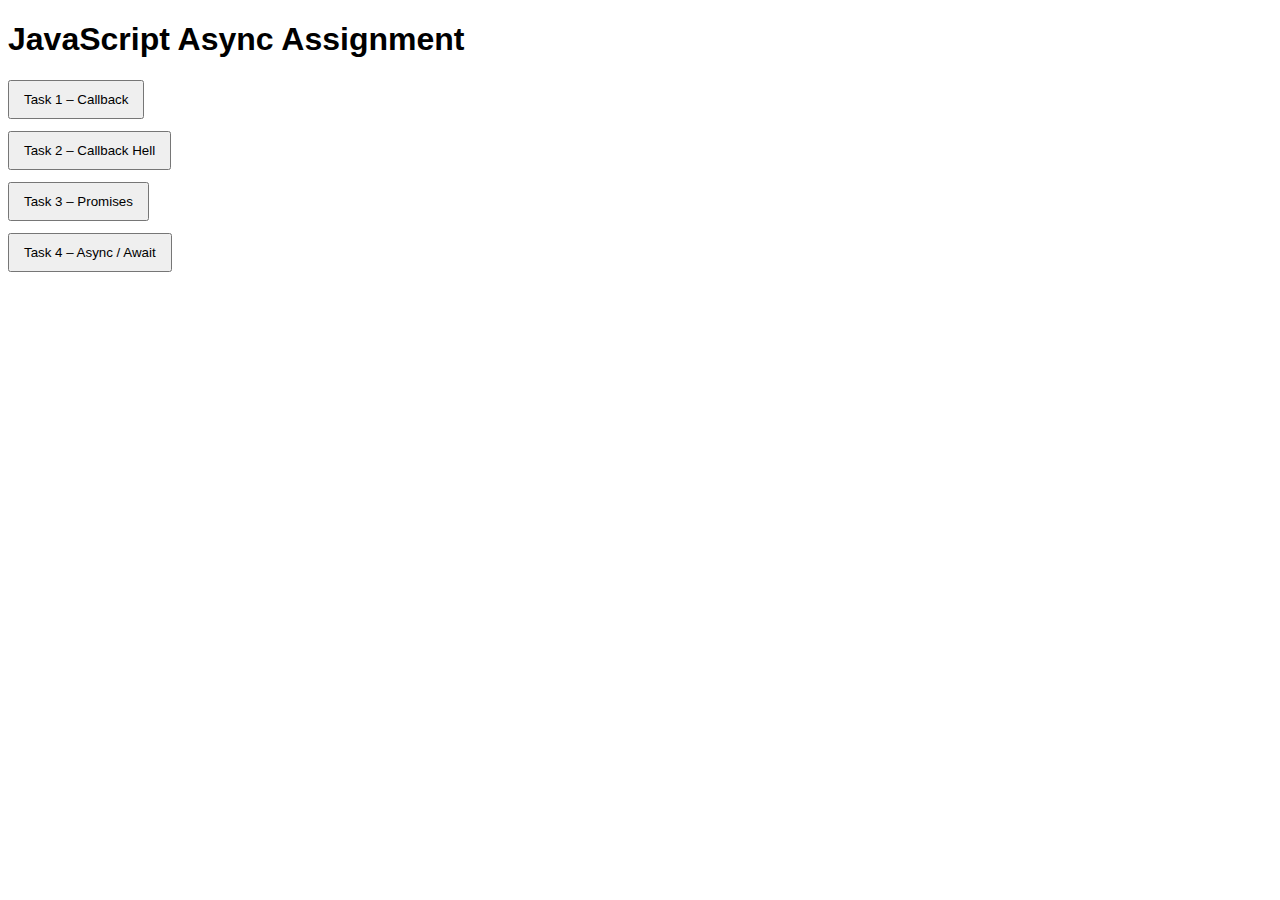
<file: Assignment-5/index.html>
<!DOCTYPE html>
<html lang="en">
<head>
    <meta charset="UTF-8">
    <meta name="viewport" content="width=device-width, initial-scale=1.0">
    <title>JavaScript Async Assignment</title>

    <!-- CSS file-->
    <link rel="stylesheet" href="style.css">

    <!-- JS files -->
    <script src="callback.js"></script>
    <script src="callback_hell.js"></script>
    <script src="promises.js"></script>
    <script src="async_await.js"></script>
</head>
<body>
    <h1>JavaScript Async Assignment</h1>

    <div class="btn-container">
        <button onclick="runTask1()">Task 1 – Callback</button>
        <button onclick="runTask2()">Task 2 – Callback Hell</button>
        <button onclick="runTask3()">Task 3 – Promises</button>
        <button onclick="runTask4()">Task 4 – Async / Await</button>
    </div>
</body>
</html>
</file>
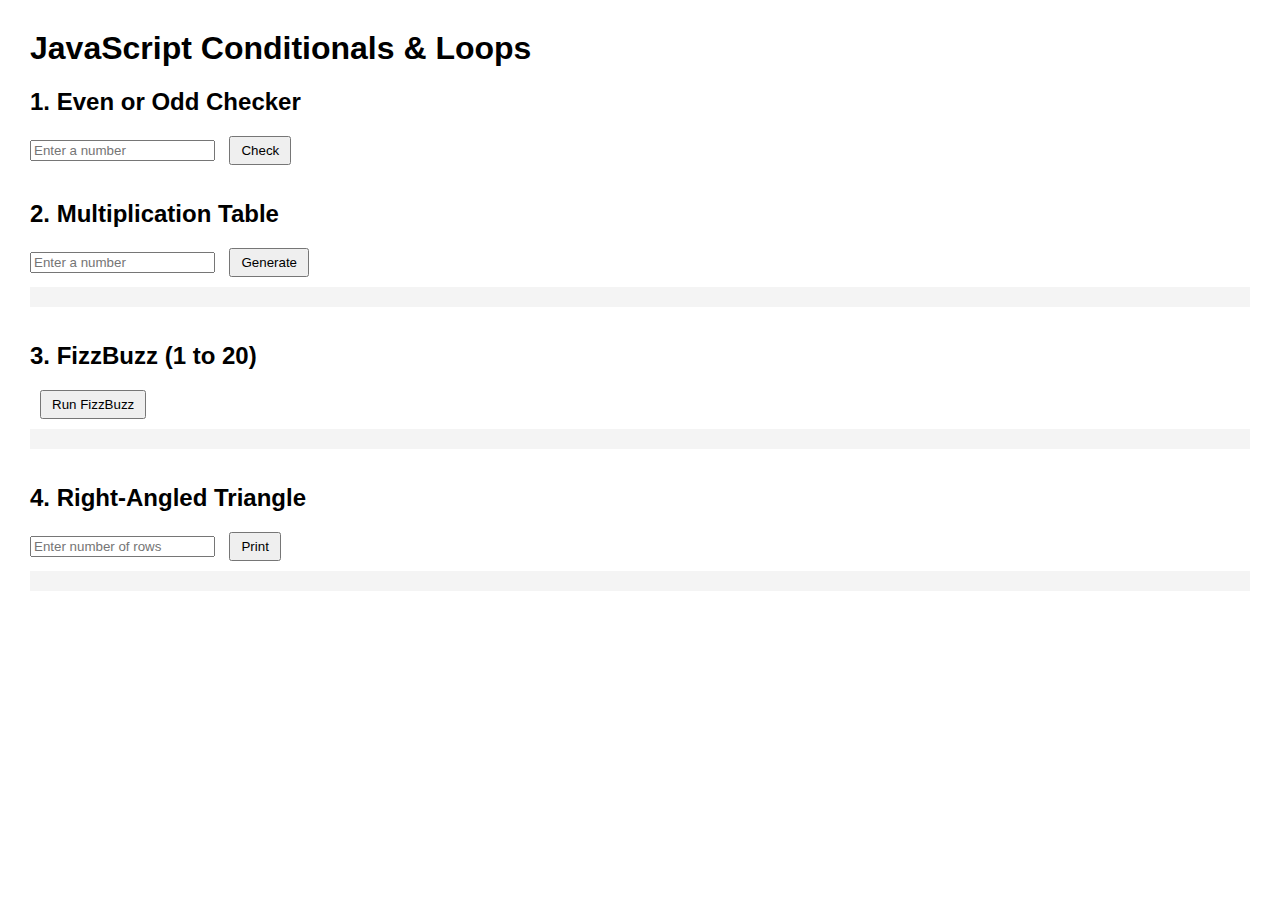
<file: Assignment-4/Conditionals and Loops/index.html>
<!DOCTYPE html>
<html lang="en">
<head>
  <meta charset="UTF-8">
  <title>JavaScript Conditionals and Loops</title>
  <link rel="stylesheet" href="style.css">
</head>
<body>

  <h1>JavaScript Conditionals & Loops</h1>

  <div>
    <h2>1. Even or Odd Checker</h2>
    <input type="number" id="evenOddInput" placeholder="Enter a number">
    <button onclick="checkEvenOdd()">Check</button>
    <p id="evenOddResult"></p>
  </div>


  <div>
    <h2>2. Multiplication Table</h2>
    <input type="number" id="tableInput" placeholder="Enter a number">
    <button onclick="generateTable()">Generate</button>
    <pre id="tableResult"></pre>
  </div>


  <div>
    <h2>3. FizzBuzz (1 to 20)</h2>
    <button onclick="runFizzBuzz()">Run FizzBuzz</button>
    <pre id="fizzBuzzResult"></pre>
  </div>


  <div>
    <h2>4. Right-Angled Triangle</h2>
    <input type="number" id="triangleInput" placeholder="Enter number of rows">
    <button onclick="printTriangle()">Print</button>
    <pre id="triangleResult"></pre>
  </div>

  <script src="script.js"></script>
</body>
</html>
</file>
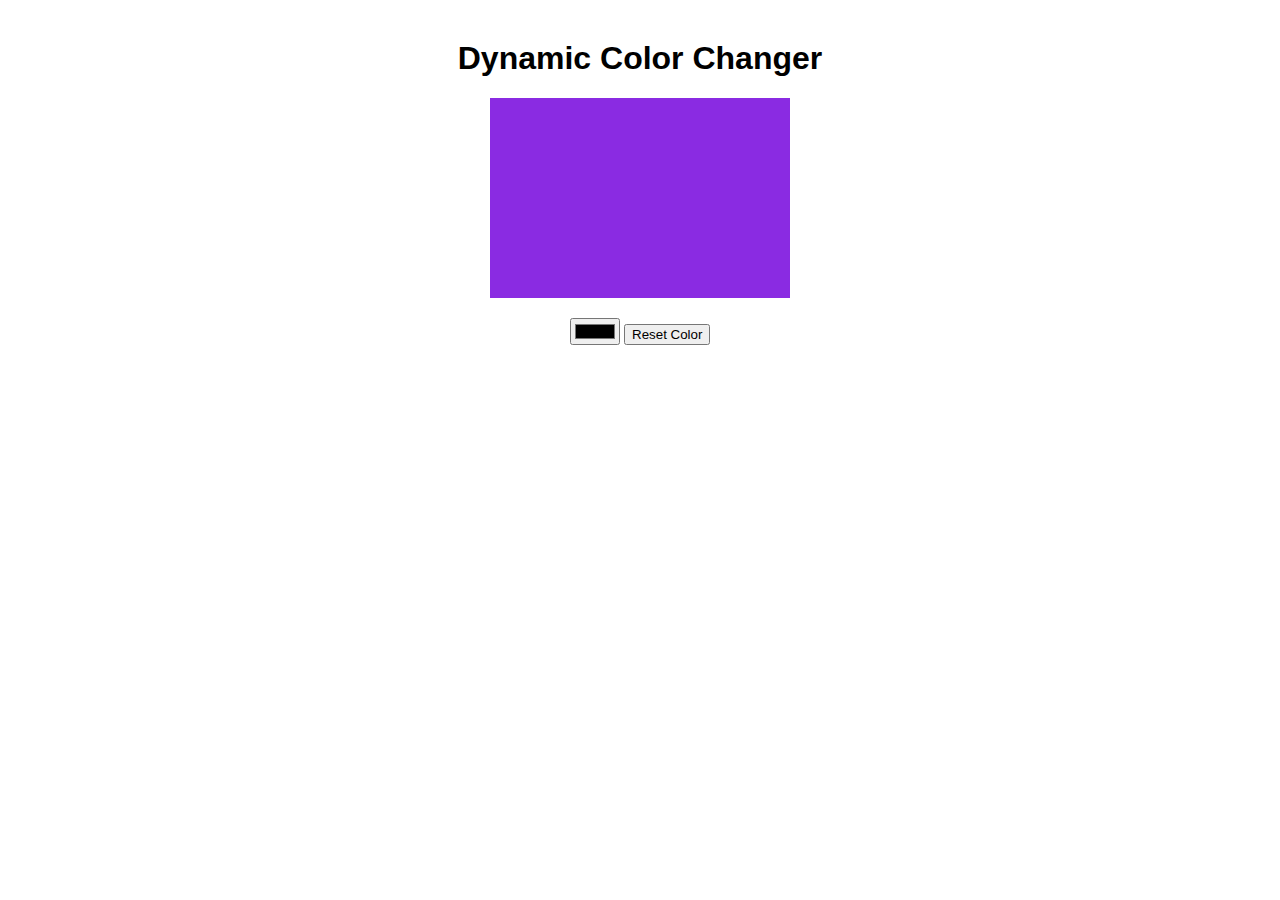
<file: Assignment-4/Dynamic Color Changer/index.html>
<!DOCTYPE html>
<html lang="en">
<head>
  <meta charset="UTF-8">
  <title>Dynamic Color Changer</title>
  <link rel="stylesheet" href="style.css">
</head>
<body>

  <h1>Dynamic Color Changer</h1>

  <div id="colorBox"></div>

  <input type="color" id="colorPicker">
  <button id="resetBtn">Reset Color</button>

  <script src="script.js"></script>
</body>
</html>
</file>
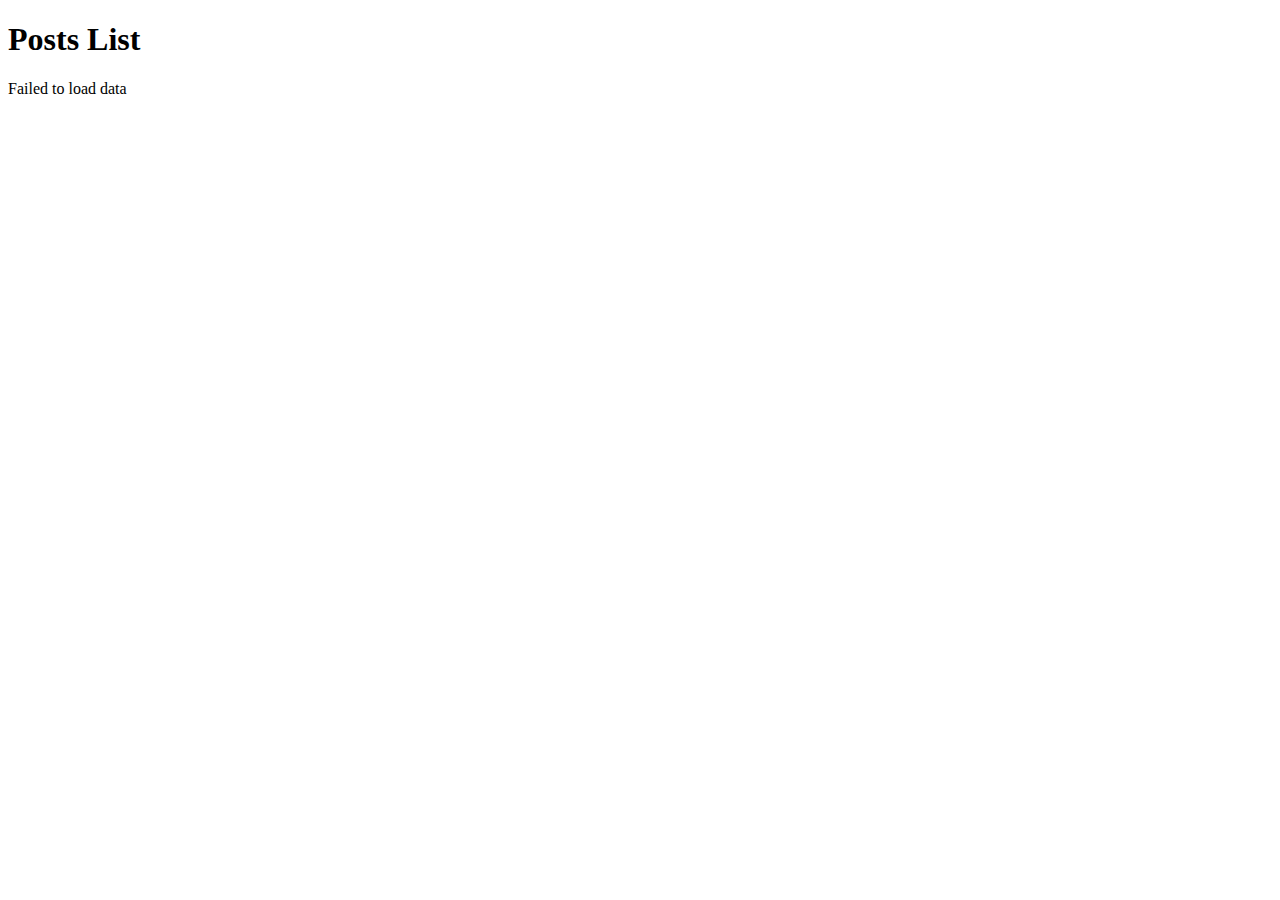
<file: Exam/Q1/index.html>
<!DOCTYPE html>
<html lang="en">
<head>
  <meta charset="UTF-8">
  <meta name="viewport" content="width=device-width, initial-scale=1.0">
  <title>Fetch API Assignment</title>
  <script src="fetchapi.js"defer></script>
</head>

<body>
  <h1>Posts List</h1>

  <p id="status">Please wait, loading data...</p>

  <ol id="postsList"></ol>
</body>
</html>
</file>
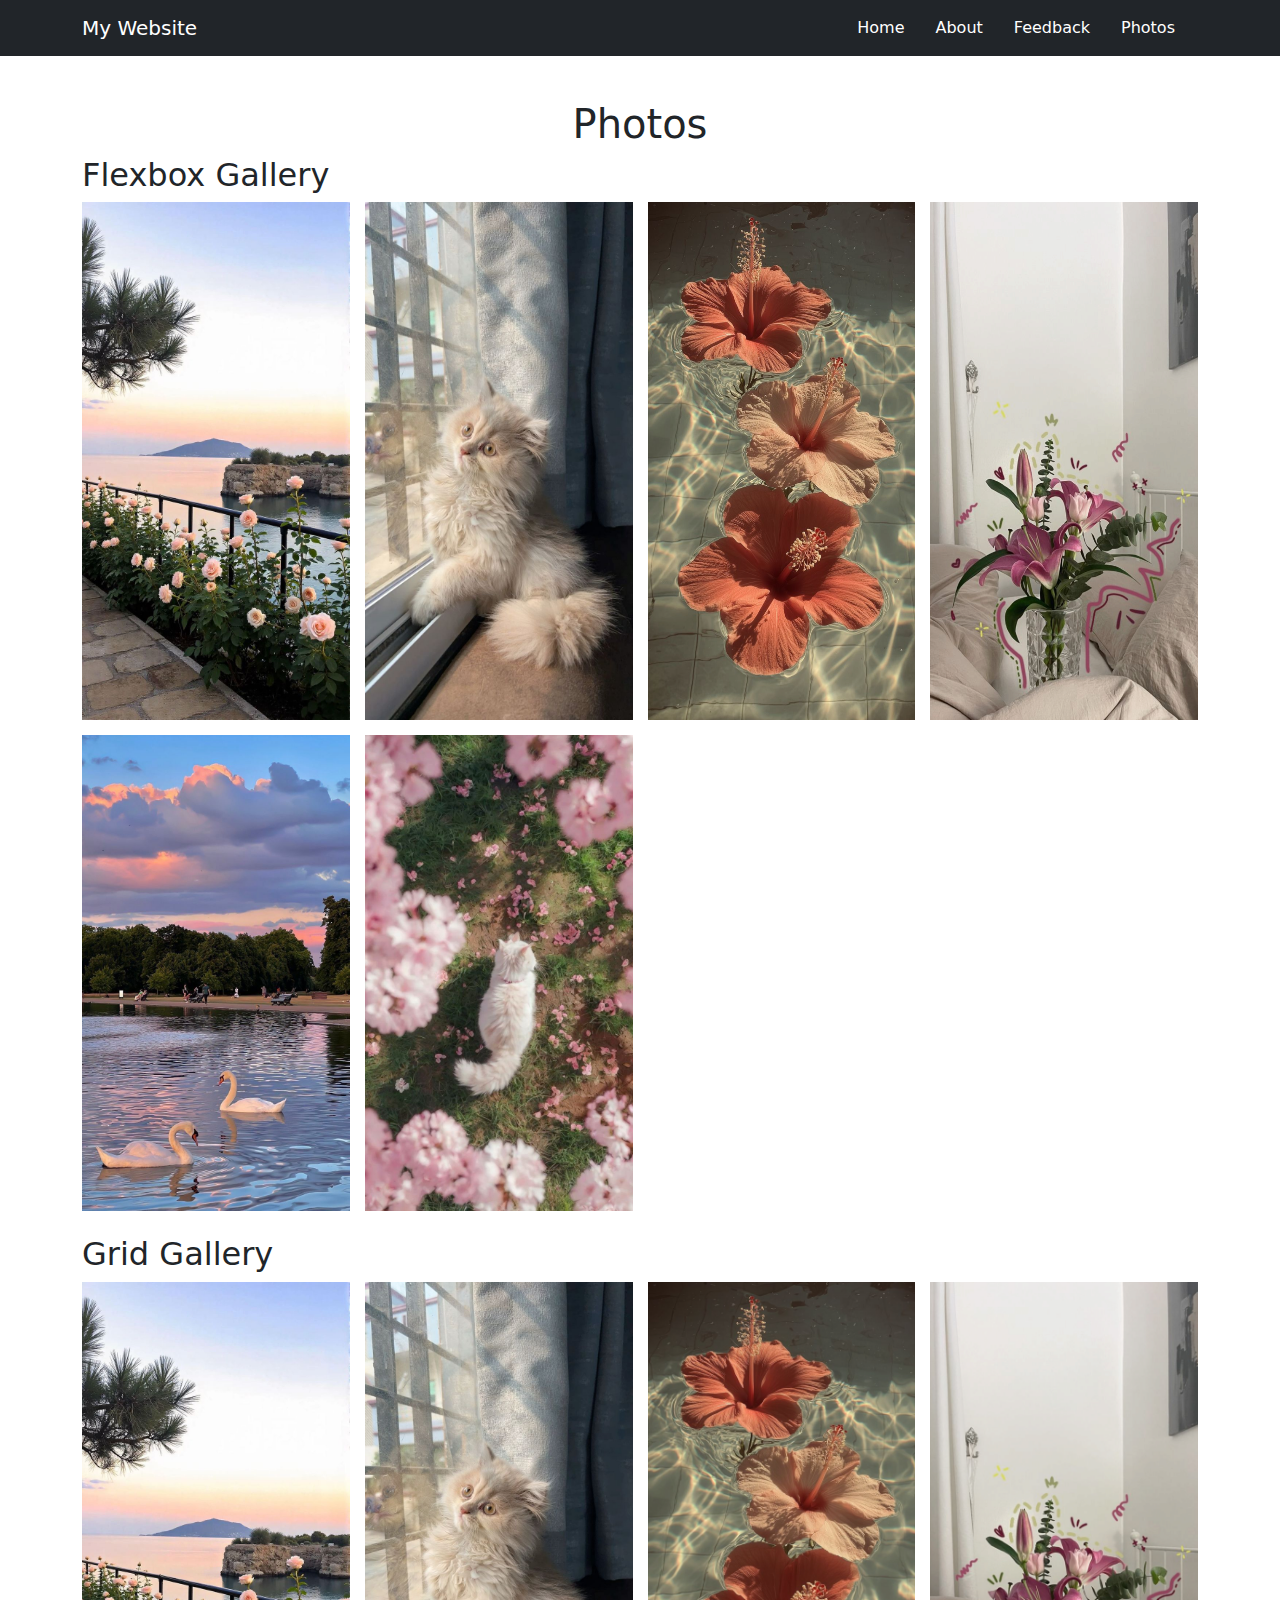
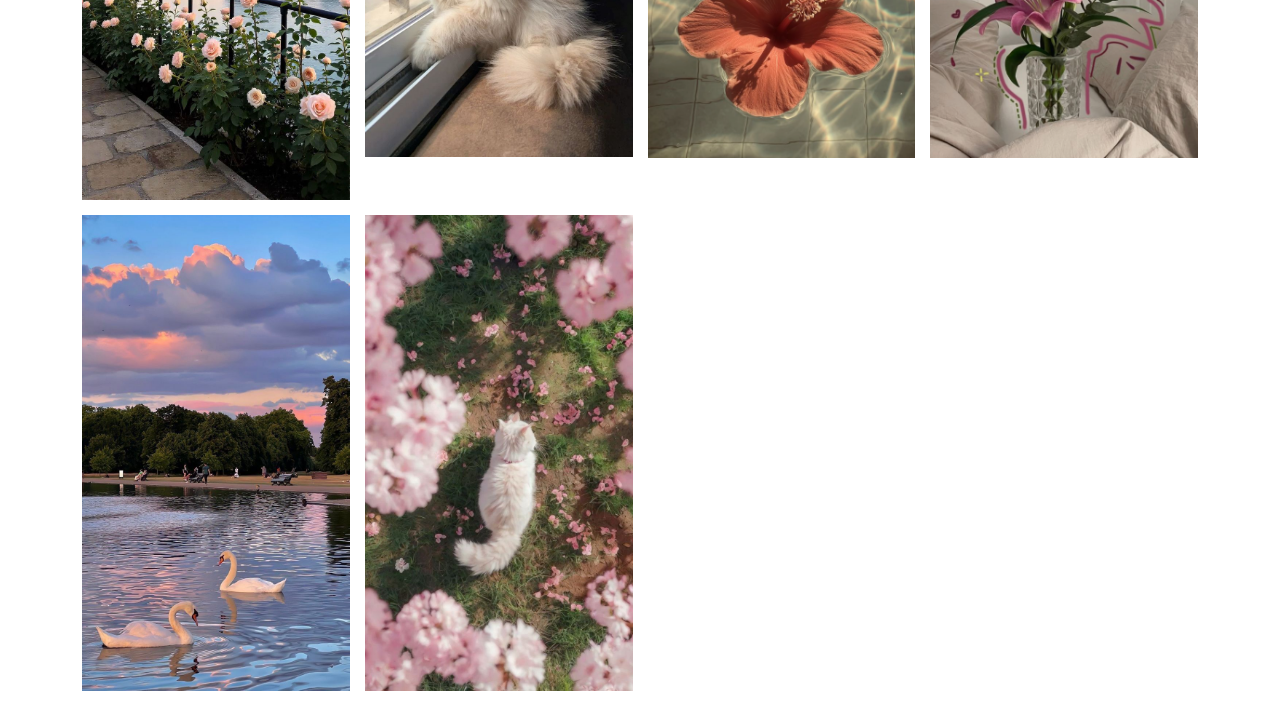
<file: Assignment-3/photos.html>
<!DOCTYPE html>
<html lang="en">
<head>
    <meta charset="UTF-8">

    <!-- REQUIRED FOR MEDIA QUERIES -->
    <meta name="viewport" content="width=device-width, initial-scale=1.0">

    <title>Photos</title>

    <link rel="stylesheet" href="style.css">
    <link href="https://cdn.jsdelivr.net/npm/bootstrap@5.3.2/dist/css/bootstrap.min.css" rel="stylesheet">
</head>
<body>

<nav class="navbar navbar-expand-lg navbar-dark bg-dark fixed-top">
    <div class="container">
        <a class="navbar-brand" href="index.html">My Website</a>

        <button class="navbar-toggler" type="button" data-bs-toggle="collapse" data-bs-target="#mainNavbar">
            <span class="navbar-toggler-icon"></span>
        </button>

        <div class="collapse navbar-collapse" id="mainNavbar">
            <ul class="navbar-nav ms-auto">
                <li class="nav-item"><a class="nav-link" href="index.html">Home</a></li>
                <li class="nav-item"><a class="nav-link" href="about.html">About</a></li>
                <li class="nav-item"><a class="nav-link" href="feedback.html">Feedback</a></li>
                <li class="nav-item"><a class="nav-link active" href="photos.html">Photos</a></li>
            </ul>
        </div>
    </div>
</nav>

<div class="container main-content">

    <h1 class="text-center">Photos</h1>

    <!-- FLEXBOX -->
    <h2>Flexbox Gallery</h2>
    <div class="photos-flex">
        <img src="image1.jpg" alt="Photo 1">
        <img src="image2.jpg" alt="Photo 2">
        <img src="image3.png" alt="Photo 3">
        <img src="image4.png" alt="Photo 4">
        <img src="image5.jpg" alt="Photo 5">
        <img src="image6.jpg" alt="Photo 6">
    </div>

    <!-- GRID -->
    <h2 class="mt-4">Grid Gallery</h2>
    <div class="photos-grid">
        <img src="image1.jpg" alt="Photo 7">
        <img src="image2.jpg" alt="Photo 8">
        <img src="image3.png" alt="Photo 9">
        <img src="image4.png" alt="Photo 10">
        <img src="image5.jpg" alt="Photo 11">
        <img src="image6.jpg" alt="Photo 12">
    </div>

</div>

<script src="https://cdn.jsdelivr.net/npm/bootstrap@5.3.2/dist/js/bootstrap.bundle.min.js"></script>
</body>
</html>
</file>
<file: Assignment-5/style.css>
body {
  font-family: Arial, sans-serif;
}

.btn-container {
  margin-top: 20px;
}

.btn-container button {
  display: block;
  margin-bottom: 12px;
  padding: 10px 14px;
  cursor: pointer;
}
</file>
<file: Assignment-4/Conditionals and Loops/style.css>
body {
  font-family: Arial, sans-serif;
  margin: 30px;
}

div {
  margin-bottom: 35px;
}

button {
  margin-left: 10px;
  padding: 5px 10px;
}

pre {
  background-color: #f4f4f4;
  padding: 10px;
  margin-top: 10px;
}
</file>
<file: Assignment-4/Dynamic Color Changer/style.css>
body {
  font-family: Arial, sans-serif;
  text-align: center;
  margin-top: 40px;
}

#colorBox {
  width: 300px;
  height: 200px;
  background-color: blueviolet;
  margin: 20px auto;
  transition: background-color 0.5s ease;
}
</file>
<file: Assignment-3/style.css>
body {
    background-color: #f4f6f8;
    font-family: Arial, Helvetica, sans-serif;
    margin: 0;
}

h1, h2 {
    color: #2c3e50;
}

p {
    font-size: 16px;
    color: #333;
}

.highlight {
    background-color: #e8f0fe;
    padding: 10px;
}

#special-heading {
    color: #c0392b;
    text-align: center;
}

.section {
    background-color: #ffffff;
    padding: 15px;
    text-align: left;
}

.box-model {
    width: 300px;
    padding: 20px;
    border: 2px solid black;
    margin: 15px;
    box-sizing: border-box;
}

span.emphasis {
    color: #0066cc;
    font-weight: bold;
}

.navbar {
    position: fixed;
    top: 0;
    width: 100%;
    background-color: #2c3e50;
    color: white;
    padding: 15px;
    z-index: 1000;
}

.navbar a {
    color: white;
    margin-right: 15px;
    text-decoration: none;
}

.main-content {
    position: relative;
    margin-top: 80px;
    padding: 20px;
}

.important-box {
    position: absolute;
    top: 10px;
    right: 10px;
    background-color: yellow;
    padding: 5px 10px;
    font-size: 14px;
}

.sticky-heading {
    position: sticky;
    top: 80px;
    background-color: #ffffff;
    padding: 10px;
    border-bottom: 1px solid #ccc;
}

/* Photos page galleries */
.photos-flex {
    display: flex;
    flex-wrap: wrap;
    margin: -7.5px;
}

.photos-flex img {
    padding: 7.5px;
    box-sizing: border-box;
    width: 100%;
}

@media (max-width: 768px) {
    .photos-flex img {
        width: 100%; /* 1 per row */
    }
}

@media (min-width: 769px) and (max-width: 1024px) {
    .photos-flex img {
        width: 50%; /* 2 per row */
    }
}

@media (min-width: 1025px) {
    .photos-flex img {
        width: 25%; /* 4 per row */
    }
}

.photos-grid {
    display: grid;
    gap: 15px;
}

.photos-grid img {
    width: 100%;
}

@media (max-width: 768px) {
    .photos-flex img {
        flex: 0 0 100%;
    }
    .photos-grid {
        grid-template-columns: 1fr;
    }
}

@media (min-width: 769px) and (max-width: 1024px) {
    .photos-flex img {
        flex: 0 0 calc(50% - 15px);
    }
    .photos-grid {
        grid-template-columns: repeat(2, 1fr);
    }
}

@media (min-width: 1025px) {
    .photos-flex img {
        flex: 0 0 calc(25% - 15px);
    }
    .photos-grid {
        grid-template-columns: repeat(4, 1fr);
    }
}
</file>
